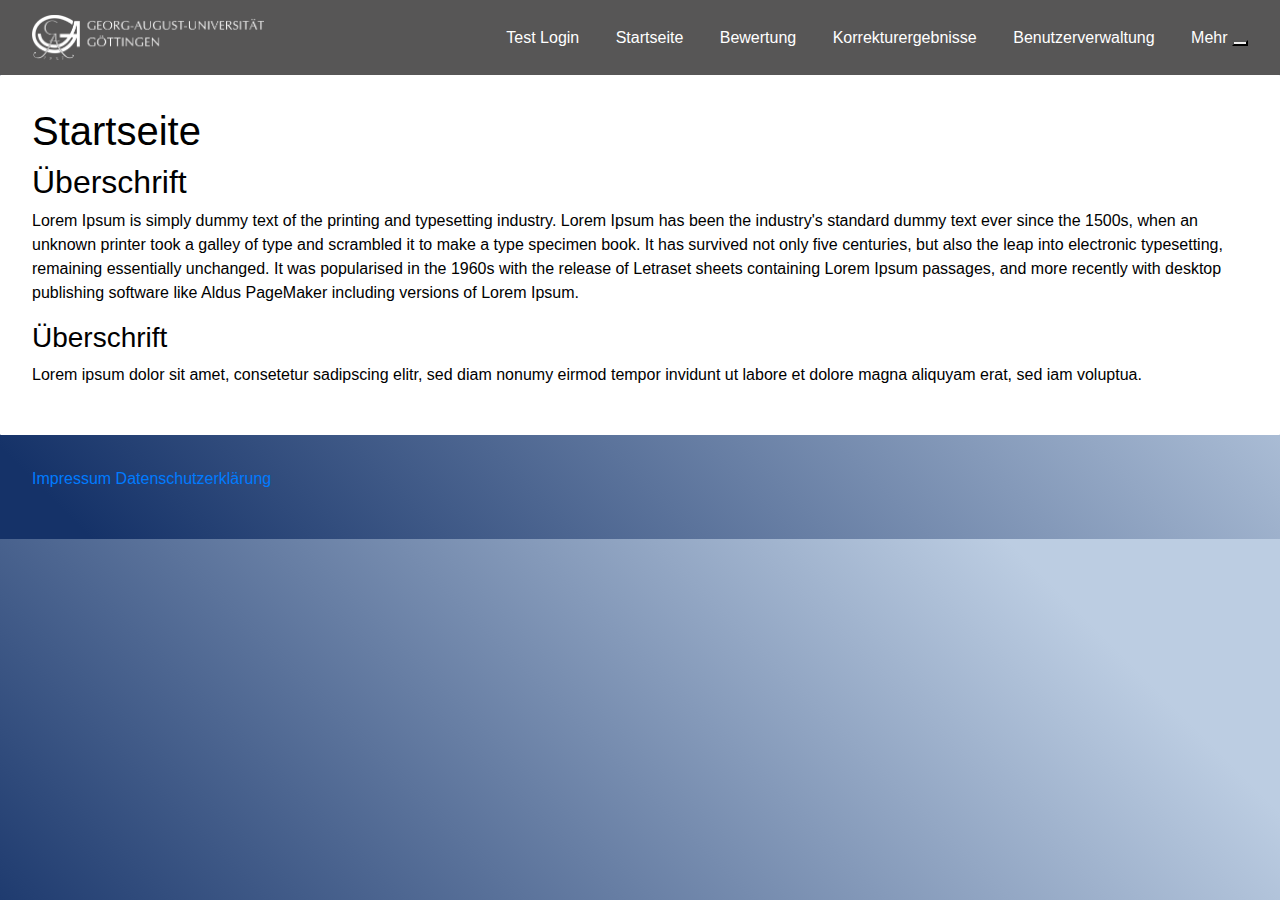
<file: index.html>
<!DOCTYPE html>
<html lang="de">
	<head>
		<!-- bootstrap -->
		<link rel="stylesheet" href="https://stackpath.bootstrapcdn.com/bootstrap/4.3.1/css/bootstrap.min.css" integrity="sha384-ggOyR0iXCbMQv3Xipma34MD+dH/1fQ784/j6cY/iJTQUOhcWr7x9JvoRxT2MZw1T" crossorigin="anonymous">

		<!-- meta tags -->
		<meta charset="utf-8">
		<meta name="viewport" content="width=device-width, initial-scale=1, shrink-to-fit=no">

		<!-- css -->
		<link href="/fontawesome/css/all.css" rel="stylesheet">
		<link href="/CSS/main.css" rel="stylesheet">
		<link href="/CSS/navbar.css" rel="stylesheet">
		<link href="/CSS/accordion.css" rel="stylesheet">

		<!-- Header??? scripts-->
		<script src="https://ajax.googleapis.com/ajax/libs/jquery/3.5.1/jquery.min.js"></script>
		
		<title>Excel Tool</title>
	</head>
	
	<body>
		<!-- Navbar -->
		<div id="nav-placeholder"></div>
		<script>
			$.get("navbar.html", function(data){
				$("#nav-placeholder").replaceWith(data);
			});
		</script>
		
		<!-- Inhalt -->
		<div id="wrapper">
			<h1>Startseite</h1>
			<h2>Überschrift</h2>
			<p>Lorem Ipsum is simply dummy text of the printing and typesetting industry. Lorem Ipsum has been the industry's standard dummy text ever since the 1500s, 
				when an unknown printer took a galley of type and scrambled it to make a type specimen book. It has survived not only five centuries, but also the leap 
				into electronic typesetting, remaining essentially unchanged. It was popularised in the 1960s with the release of Letraset sheets containing Lorem Ipsum 
				passages, and more recently with desktop publishing software like Aldus PageMaker including versions of Lorem Ipsum.</p>
			<h3>Überschrift</h3>
			<p>Lorem ipsum dolor sit amet, consetetur sadipscing elitr, sed diam nonumy eirmod tempor invidunt ut labore et dolore magna aliquyam erat, sed iam voluptua.</p>
		</div>
	
		<!-- Footer -->
		<div id="foot-placeholder"></div>
		<script>
			$.get("footer.html", function(data){
				$("#foot-placeholder").replaceWith(data);
			});
		</script>

		<!-- Skripts -->
		<script src="/JavaScript/navbar.js"></script>
		<script src="/JavaScript/accordion.js"></script>

		<!-- Bootstrap Skripts -->
		<script src="https://code.jquery.com/jquery-3.3.1.slim.min.js" integrity="sha384-q8i/X+965DzO0rT7abK41JStQIAqVgRVzpbzo5smXKp4YfRvH+8abtTE1Pi6jizo" crossorigin="anonymous"></script>
		<script src="https://cdnjs.cloudflare.com/ajax/libs/popper.js/1.14.7/umd/popper.min.js" integrity="sha384-UO2eT0CpHqdSJQ6hJty5KVphtPhzWj9WO1clHTMGa3JDZwrnQq4sF86dIHNDz0W1" crossorigin="anonymous"></script>
		<script src="https://stackpath.bootstrapcdn.com/bootstrap/4.3.1/js/bootstrap.min.js" integrity="sha384-JjSmVgyd0p3pXB1rRibZUAYoIIy6OrQ6VrjIEaFf/nJGzIxFDsf4x0xIM+B07jRM" crossorigin="anonymous"></script>
	</body>
</html>
</file>
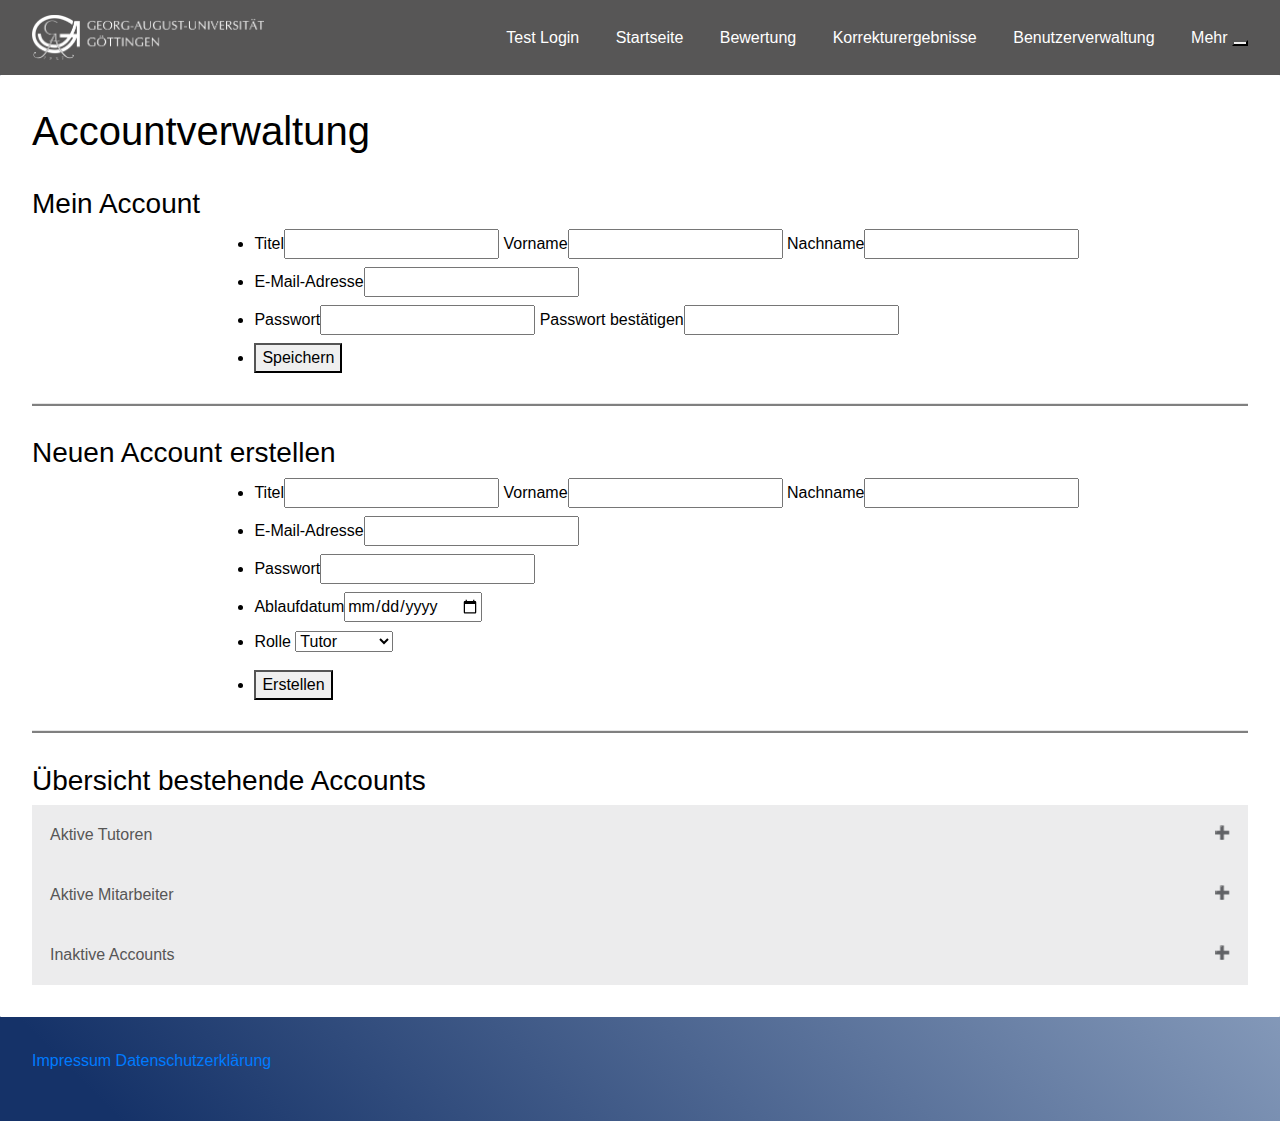
<file: benutzerverwaltung.html>
<!DOCTYPE html>
<html lang="de">
	<head>
		<!-- bootstrap -->
		<link rel="stylesheet" href="https://stackpath.bootstrapcdn.com/bootstrap/4.3.1/css/bootstrap.min.css" integrity="sha384-ggOyR0iXCbMQv3Xipma34MD+dH/1fQ784/j6cY/iJTQUOhcWr7x9JvoRxT2MZw1T" crossorigin="anonymous">

		<!-- meta tags -->
		<meta charset="utf-8">
		<meta name="viewport" content="width=device-width, initial-scale=1, shrink-to-fit=no">

		<!-- css -->
		<link href="/fontawesome/css/all.css" rel="stylesheet">
		<link href="/CSS/main.css" rel="stylesheet">
		<link href="/CSS/navbar.css" rel="stylesheet">
		<link href="/CSS/accordion.css" rel="stylesheet">

		<!-- Header??? scripts-->
		<script src="https://ajax.googleapis.com/ajax/libs/jquery/3.5.1/jquery.min.js"></script> 
		
		<title>Excel Tool</title>
	</head>
	
	<body>
		<!-- Navbar -->
		<div id="nav-placeholder"></div>
		<script>
			$.get("navbar.html", function(data){
				$("#nav-placeholder").replaceWith(data);
			});
		</script>
		
		<!-- Inhalt -->
		<div id="wrapper">
			<h1>Accountverwaltung</h1>
			<br>
			<h3>Mein Account</h3>
			<form action="send.html" method="post">
				<ul>
					<li>
						<label for="titel">Titel<input id="mein-titel" type="text"/></label>
						<label for="vorname">Vorname<input id="mein-vorname" type="text"/></label>
						<label for="nachname">Nachname<input id="mein-nachname" type="text"/></label>
					</li>
					<li>
						<label for="mail-adresse">E-Mail-Adresse<input id="meine-mail-adresse" type="text"/></label>
					</li>
					<li>
						<label for="passwort1">Passwort<input id="mein-passwort1" type="text"/></label>
						<label for="passwort2">Passwort bestätigen<input id="mein-passwort2" type="text"/></label>
					</li>
					<li>
						<button name="speichern" value="gespeichert" type="submit">Speichern</button>
					</li>
				</ul>
			</form>
			<p></p>
			<hr>
			<h3>Neuen Account erstellen</h3>
			<form action="send.html" method="post">
				<ul>
					<li>
						<label for="titel">Titel<input id="neu-titel" type="text"/></label>
						<label for="vorname">Vorname<input id="neu-vorname" type="text"/></label>
						<label for="nachname">Nachname<input id="neu-nachname" type="text" /></label>
					</li>
					<li>
						<label for="mail-adresse">E-Mail-Adresse<input id="neue-mail-adresse" type="text"/></label>
					</li>
					<li>
						<label for="passwort1">Passwort<input id="neues-passwort1" type="text"/></label>
					</li>
					<li>
						<label for="ablaufdatum">Ablaufdatum<input id="ablaufdatum" type="date"/></label>
					</li>
					<li>
						<p>Rolle
							<select>
								<option>Tutor</option>
								<option>Mitarbeiter</option>
							</select>
						</p>
					</li>
					<li>
						<button name="speichern" value="gespeichert" type="submit">Erstellen</button>
					</li>
				</ul>
			</form>
			<hr>
			<h3>Übersicht bestehende Accounts</h3>
			<button class="accordion">Aktive Tutoren</button>
			<div class="panel">
				<p>
					Lorem ipsum dolor sit amet, consetetur sadipscing elitr, sed diam nonumy eirmod tempor invidunt ut labore et dolore magna aliquyam erat, sed iam voluptua.
				</p>
			</div>
			<button class="accordion">Aktive Mitarbeiter</button>
			<div class="panel">
				<p>
					Lorem ipsum...
				</p>
			</div>
			<button class="accordion">Inaktive Accounts</button>
			<div class="panel">
				<p>
					Lorem ipsum...
				</p>
			</div>
		</div>
	
		<!-- Footer -->
		<div id="foot-placeholder"></div>
		<script>
			$.get("footer.html", function(data){
				$("#foot-placeholder").replaceWith(data);
			});
		</script>
		
		<!-- Skripts -->
		<script src="/JavaScript/navbar.js"></script>
		<script src="/JavaScript/accordion.js"></script>
		
		<!-- Bootstrap Skripts -->
		<script src="https://code.jquery.com/jquery-3.3.1.slim.min.js" integrity="sha384-q8i/X+965DzO0rT7abK41JStQIAqVgRVzpbzo5smXKp4YfRvH+8abtTE1Pi6jizo" crossorigin="anonymous"></script>
		<script src="https://cdnjs.cloudflare.com/ajax/libs/popper.js/1.14.7/umd/popper.min.js" integrity="sha384-UO2eT0CpHqdSJQ6hJty5KVphtPhzWj9WO1clHTMGa3JDZwrnQq4sF86dIHNDz0W1" crossorigin="anonymous"></script>
		<script src="https://stackpath.bootstrapcdn.com/bootstrap/4.3.1/js/bootstrap.min.js" integrity="sha384-JjSmVgyd0p3pXB1rRibZUAYoIIy6OrQ6VrjIEaFf/nJGzIxFDsf4x0xIM+B07jRM" crossorigin="anonymous"></script>
	</body>
</html>
</file>
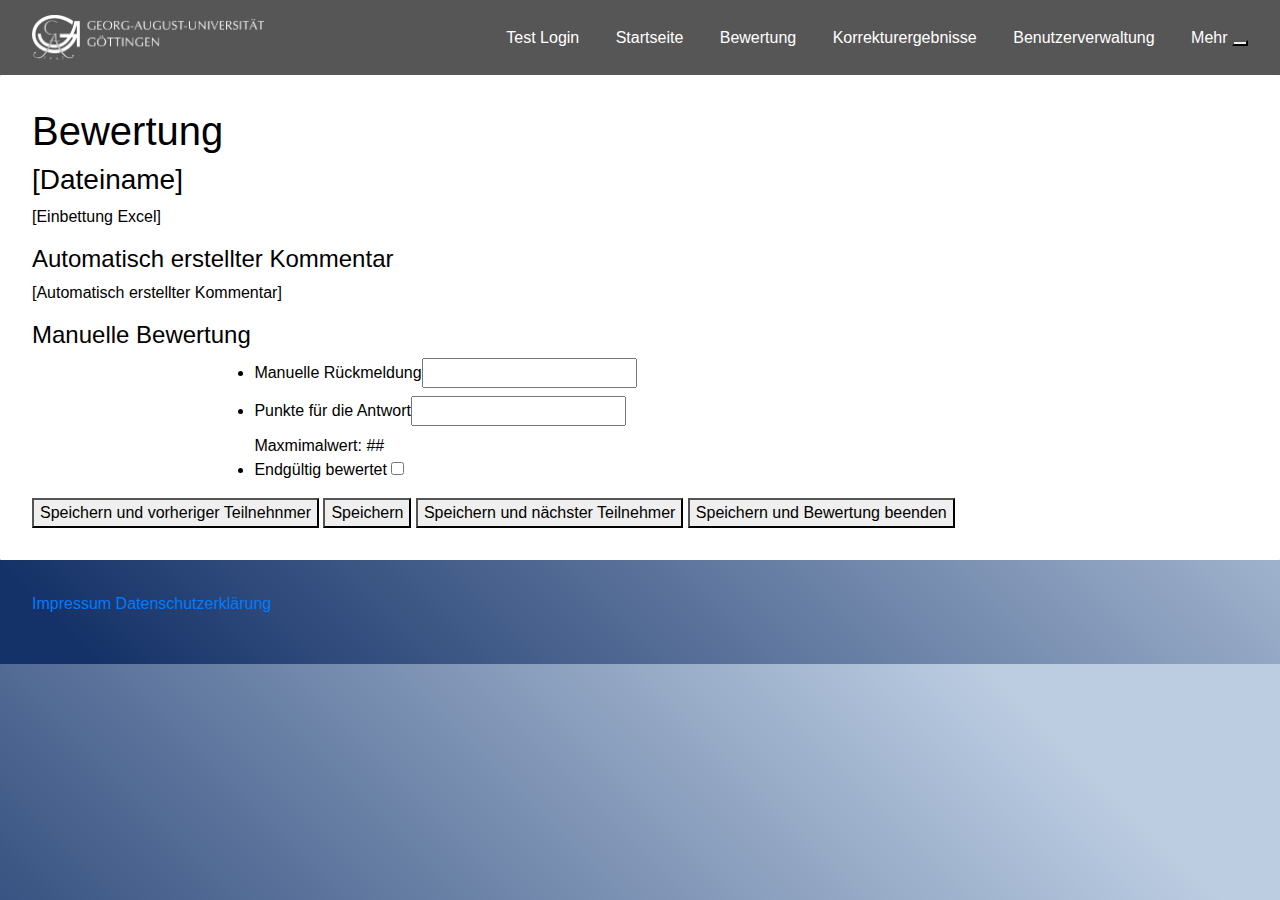
<file: bewertung.html>
<!DOCTYPE html>
<html lang="de">
	<head>
		<!-- bootstrap -->
		<link rel="stylesheet" href="https://stackpath.bootstrapcdn.com/bootstrap/4.3.1/css/bootstrap.min.css" integrity="sha384-ggOyR0iXCbMQv3Xipma34MD+dH/1fQ784/j6cY/iJTQUOhcWr7x9JvoRxT2MZw1T" crossorigin="anonymous">

		<!-- meta tags -->
		<meta charset="utf-8">
		<meta name="viewport" content="width=device-width, initial-scale=1, shrink-to-fit=no">

		<!-- css -->
		<link href="/fontawesome/css/all.css" rel="stylesheet">
		<link href="/CSS/main.css" rel="stylesheet">
		<link href="/CSS/navbar.css" rel="stylesheet">
		<link href="/CSS/accordion.css" rel="stylesheet">

		<!-- Header??? scripts-->
		<script src="https://ajax.googleapis.com/ajax/libs/jquery/3.5.1/jquery.min.js"></script>
		
		<title>Excel Tool</title>
	</head>
	
	<body>
		<!-- Navbar -->
		<div id="nav-placeholder"></div>
		<script>
			$.get("navbar.html", function(data){
				$("#nav-placeholder").replaceWith(data);
			});
		</script>
		
		<!-- Inhalt -->
		<div id="wrapper">
			<h1>Bewertung</h1>
			<h3>[Dateiname]</h3>
			<p>[Einbettung Excel]</p>
			<h4>Automatisch erstellter Kommentar</h4>
			<p>[Automatisch erstellter Kommentar]</p>
			<h4>Manuelle Bewertung</h4>
			<form action="send.html" method="post">
				<ul>
					<li>
						<label for="manuellerückmeldung">Manuelle Rückmeldung<input id="manuellerückmeldung" type="text"/></label>
					</li>
					<li>
						<label for="punkte">Punkte für die Antwort<input id="punkte" type="text"/></label>
						<br>Maxmimalwert: ##
					</li>
					<li>
						Endgültig bewertet <input type="checkbox">
					</li>
				</ul>
			</form>
			<button name="speichern" value="gespeichert" type="submit">Speichern und vorheriger Teilnehnmer</button>
			<button name="speichern" value="gespeichert" type="submit">Speichern</button>
			<button name="speichern" value="gespeichert" type="submit">Speichern und nächster Teilnehmer</button>
			<button name="speichern" value="gespeichert" type="submit">Speichern und Bewertung beenden</button>
		</div>
	
		<!-- Footer -->
		<div id="foot-placeholder"></div>
		<script>
			$.get("footer.html", function(data){
				$("#foot-placeholder").replaceWith(data);
			});
		</script>

		<!-- Skripts -->
		<script src="/JavaScript/navbar.js"></script>
		<script src="/JavaScript/accordion.js"></script>

		<!-- Bootstrap Skripts -->
		<script src="https://code.jquery.com/jquery-3.3.1.slim.min.js" integrity="sha384-q8i/X+965DzO0rT7abK41JStQIAqVgRVzpbzo5smXKp4YfRvH+8abtTE1Pi6jizo" crossorigin="anonymous"></script>
		<script src="https://cdnjs.cloudflare.com/ajax/libs/popper.js/1.14.7/umd/popper.min.js" integrity="sha384-UO2eT0CpHqdSJQ6hJty5KVphtPhzWj9WO1clHTMGa3JDZwrnQq4sF86dIHNDz0W1" crossorigin="anonymous"></script>
		<script src="https://stackpath.bootstrapcdn.com/bootstrap/4.3.1/js/bootstrap.min.js" integrity="sha384-JjSmVgyd0p3pXB1rRibZUAYoIIy6OrQ6VrjIEaFf/nJGzIxFDsf4x0xIM+B07jRM" crossorigin="anonymous"></script>
	</body>
</html>
</file>
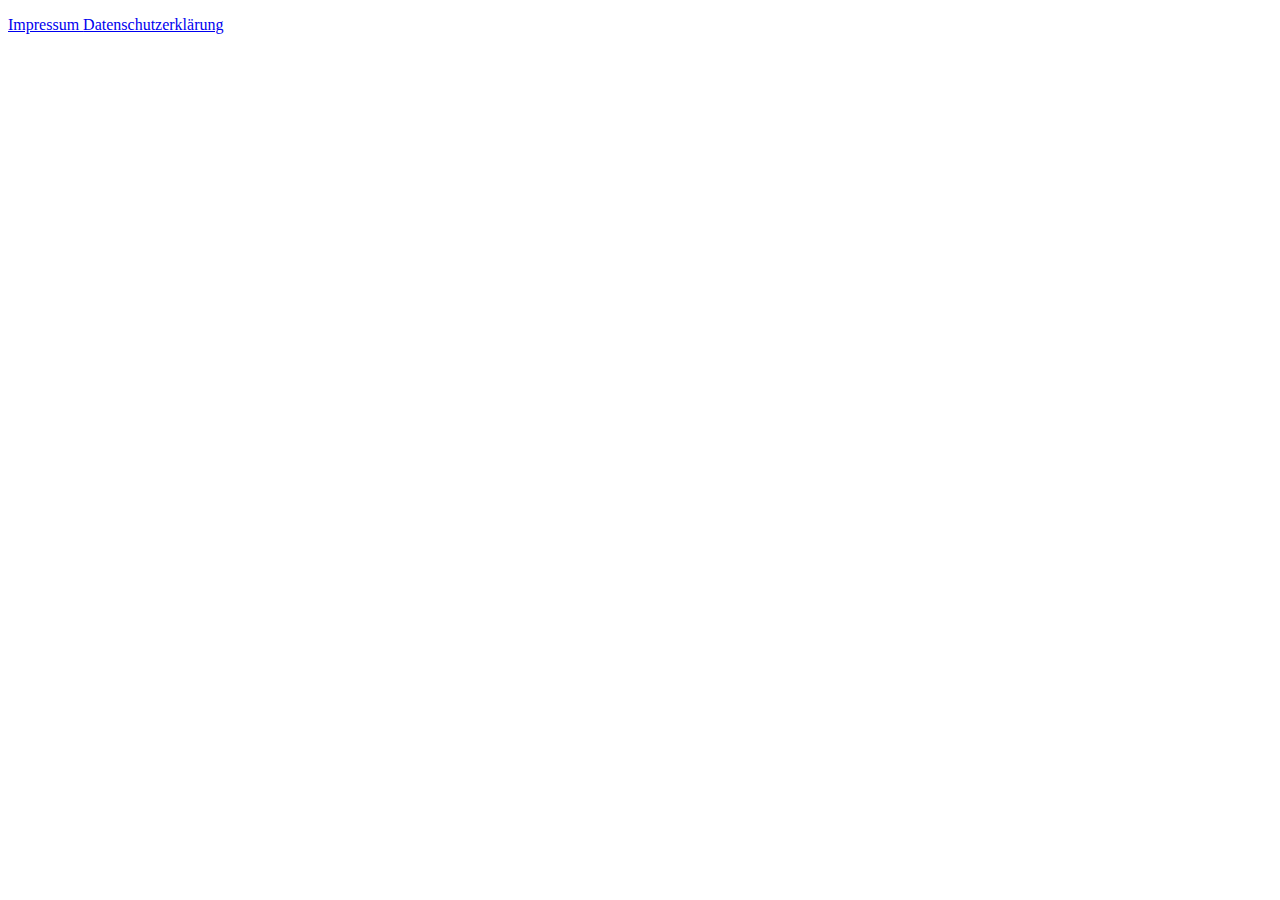
<file: footer.html>
<!doctype html>
<html lang="de">
    <head>
        <title>Footer</title>
    </head>
    <body>
        <footer id="footer">
            <p>
                <a href="/impressum.html" class="align-center">
                    Impressum
                </a>
                <a href="/datenschutzerklärung.html" class="align-center">
                    Datenschutzerklärung
                </a>
            </p>
        </footer>
    </body>
</html>
</file>
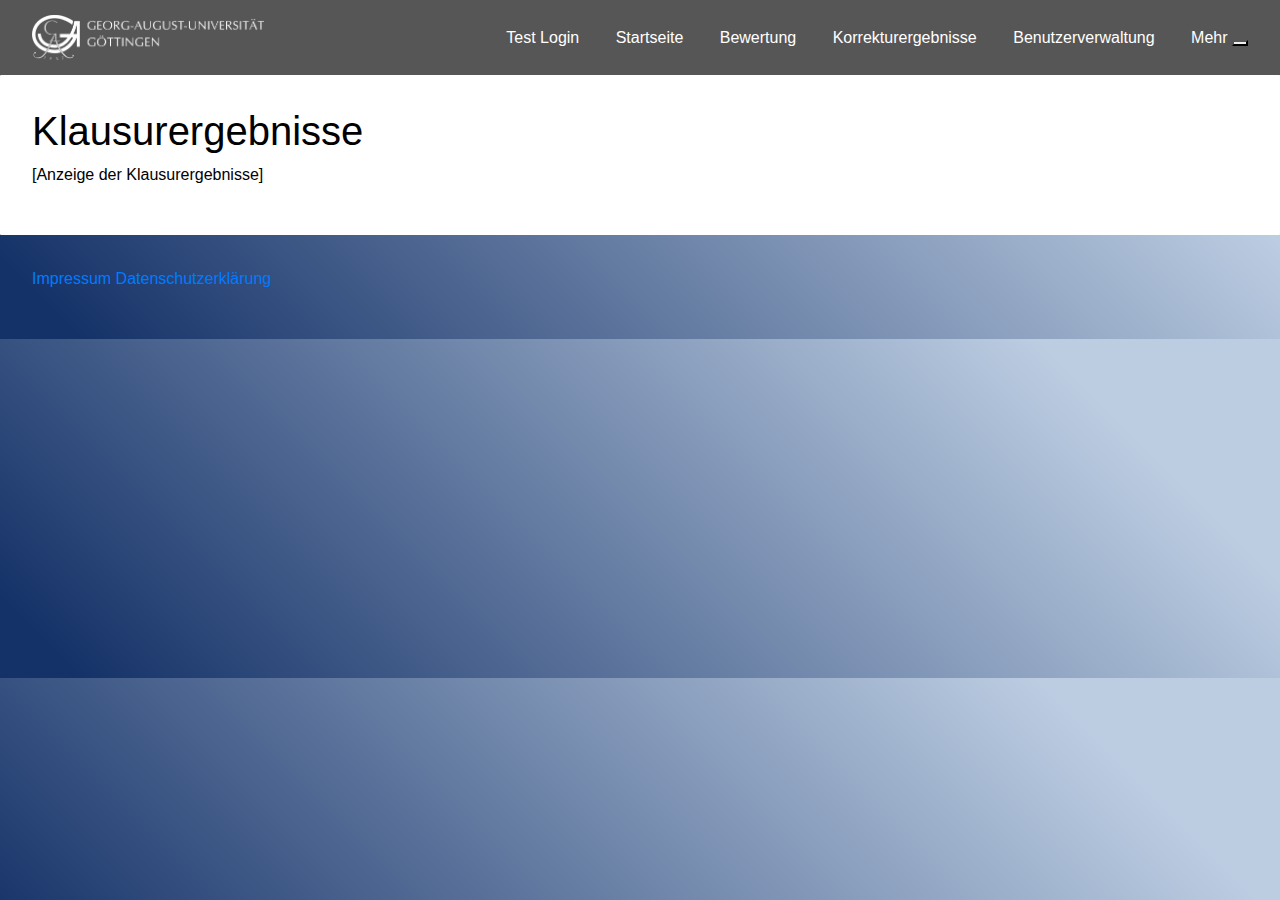
<file: korrekturergebnisse.html>
<!DOCTYPE html>
<html lang="de">
	<head>
		<!-- bootstrap -->
		<link rel="stylesheet" href="https://stackpath.bootstrapcdn.com/bootstrap/4.3.1/css/bootstrap.min.css" integrity="sha384-ggOyR0iXCbMQv3Xipma34MD+dH/1fQ784/j6cY/iJTQUOhcWr7x9JvoRxT2MZw1T" crossorigin="anonymous">

		<!-- meta tags -->
		<meta charset="utf-8">
		<meta name="viewport" content="width=device-width, initial-scale=1, shrink-to-fit=no">

		<!-- css -->
		<link href="/fontawesome/css/all.css" rel="stylesheet">
		<link href="/CSS/main.css" rel="stylesheet">
		<link href="/CSS/navbar.css" rel="stylesheet">
		<link href="/CSS/accordion.css" rel="stylesheet">

		<!-- Header??? scripts-->
		<script src="https://ajax.googleapis.com/ajax/libs/jquery/3.5.1/jquery.min.js"></script>
		
		<title>Excel Tool</title>
	</head>
	
	<body>
		<!-- Navbar -->
		<div id="nav-placeholder"></div>
		<script>
			$.get("navbar.html", function(data){
				$("#nav-placeholder").replaceWith(data);
			});
		</script>
		
		<!-- Inhalt -->
		<div id="wrapper">
			<h1>Klausurergebnisse</h1>
			<p>[Anzeige der Klausurergebnisse]</p>
		</div>
	
		<!-- Footer -->
		<div id="foot-placeholder"></div>
		<script>
			$.get("footer.html", function(data){
				$("#foot-placeholder").replaceWith(data);
			});
		</script>

		<!-- Skripts -->
		<script src="/JavaScript/navbar.js"></script>
		<script src="/JavaScript/accordion.js"></script>

		<!-- Bootstrap Skripts -->
		<script src="https://code.jquery.com/jquery-3.3.1.slim.min.js" integrity="sha384-q8i/X+965DzO0rT7abK41JStQIAqVgRVzpbzo5smXKp4YfRvH+8abtTE1Pi6jizo" crossorigin="anonymous"></script>
		<script src="https://cdnjs.cloudflare.com/ajax/libs/popper.js/1.14.7/umd/popper.min.js" integrity="sha384-UO2eT0CpHqdSJQ6hJty5KVphtPhzWj9WO1clHTMGa3JDZwrnQq4sF86dIHNDz0W1" crossorigin="anonymous"></script>
		<script src="https://stackpath.bootstrapcdn.com/bootstrap/4.3.1/js/bootstrap.min.js" integrity="sha384-JjSmVgyd0p3pXB1rRibZUAYoIIy6OrQ6VrjIEaFf/nJGzIxFDsf4x0xIM+B07jRM" crossorigin="anonymous"></script>
	</body>
</html>
</file>
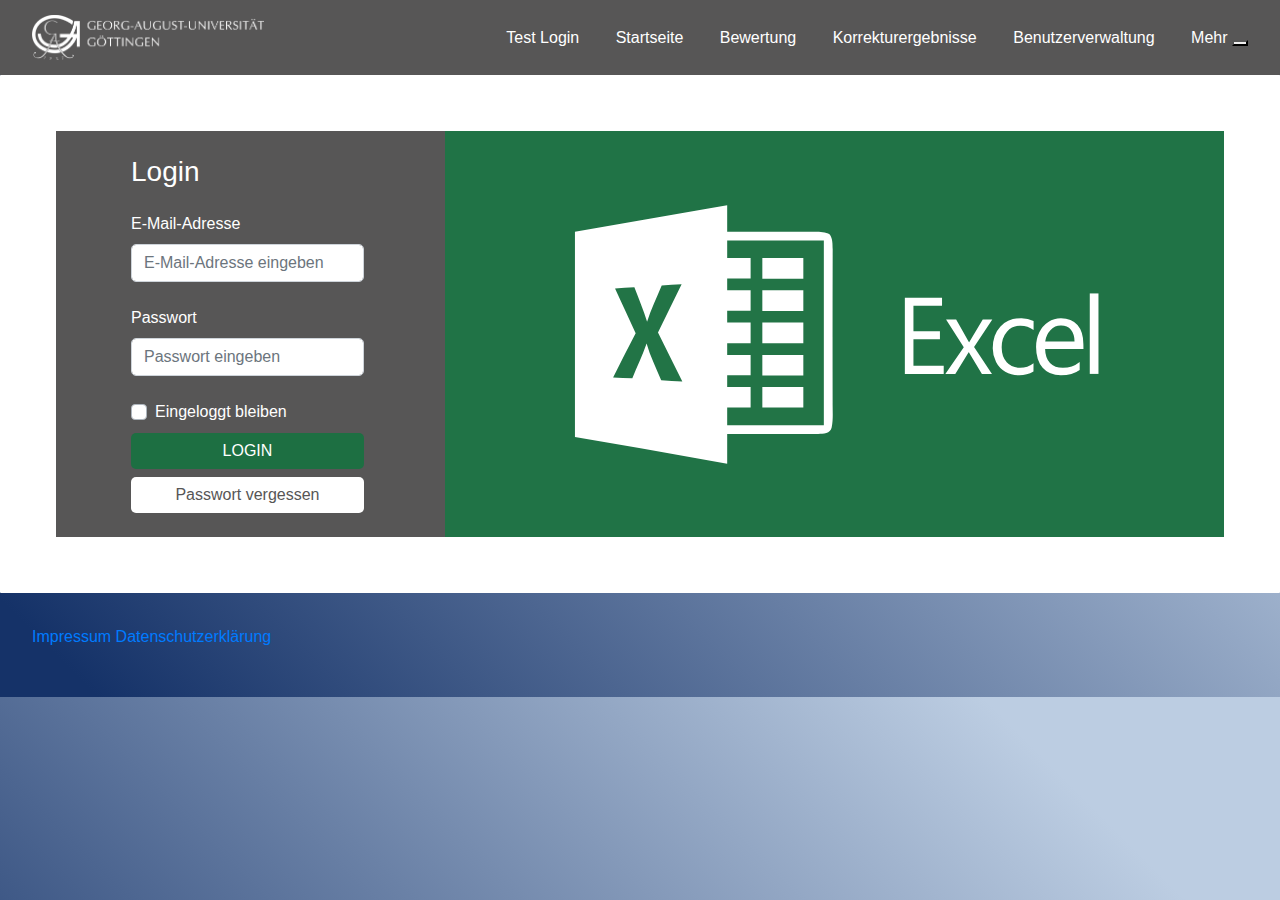
<file: login.html>
<!DOCTYPE html>
<html lang="de">
	<head>
		<!-- bootstrap -->
		<link rel="stylesheet" href="https://stackpath.bootstrapcdn.com/bootstrap/4.3.1/css/bootstrap.min.css" integrity="sha384-ggOyR0iXCbMQv3Xipma34MD+dH/1fQ784/j6cY/iJTQUOhcWr7x9JvoRxT2MZw1T" crossorigin="anonymous">

		<!-- meta tags -->
		<meta charset="utf-8">
		<meta name="viewport" content="width=device-width, initial-scale=1, shrink-to-fit=no">

		<!-- css -->
		<link href="/fontawesome/css/all.css" rel="stylesheet">
		<link href="/CSS/main.css" rel="stylesheet">
		<link href="/CSS/navbar.css" rel="stylesheet">
		<link href="/CSS/accordion.css" rel="stylesheet">

		<!-- Header??? scripts-->
		<script src="https://ajax.googleapis.com/ajax/libs/jquery/3.5.1/jquery.min.js"></script>
		
		<title>Excel Tool</title>
	</head>
	
	<body>
		<!-- Navbar -->
		<div id="nav-placeholder"></div>
		<script>
			$.get("navbar.html", function(data){
				$("#nav-placeholder").replaceWith(data);
			});
		</script>

		<!-- Inhalt -->
		<div id="wrapper">
			<!-- <div class="container">
				<div class="row">
					<div class="col">
						<form action="send.html" method="post">
							<ul>
								<br><br><br>
								<label for="mail-adresse">E-Mail-Adresse<input id="meine-mail-adresse" type="text"/></label>
								<br><br>
								<label for="passwort1">Passwort<input id="mein-passwort1" type="text"/></label>
								<br><br>
								<input type="checkbox">Angemeldet bleiben	
								<br><br>
								<button name="login" value="gespeichert" type="submit">Login</button>
								<br><br><br>
							</ul>
						</form>
					</div>
					<div class="col">
						<div class="loginbild" style="height:100%">
							<img src="/images/excel.png" alt="Logo Microsoft Excel">
						</div>
					</div>
				</div>
			</div> -->
			<div class="row">
				<div class="col-sm-4 text-center abc">
					<form action="#!">
						<p class="h3 mb-4 text-left" style="color:#ffffff">Login</p>
						<!-- <p class="text-left"></p> -->
						<!-- E-Mail-Adresse -->
						<label for="mail" class="in">E&#8209;Mail&#8209;Adresse</label>
						<input type="email" id="defaultLoginFormEmail" class="form-control mb-4" placeholder="E-Mail-Adresse eingeben">
						<!-- Passwort -->
						<label for="pass" class="in">Passwort</label>
						<input type="password" id="defaultLoginFormPassword" class="form-control mb-4" placeholder="Passwort eingeben">
						<div class="d-flex justify-content-left">
							<div>
								<!-- Eingeloggt bleiben -->
								<div class="custom-control custom-checkbox text-left">
									<input type="checkbox" class="custom-control-input">
									<label class="custom-control-label" for="defaultLoginFormRemember">Eingeloggt bleiben</label>
								</div>
							</div>
						</div>
						<!-- Sign in button -->
						<button class="btn btn-info btn-block bla" type="submit">LOGIN</button>
						<button class="btn btn-info btn-block my" type="submit">Passwort vergessen</button>
					</form>
				</div>
				<div class="col-sm-8 xyz text-center" style="background-image: url(/images/excellong.svg); background-size: cover; background-repeat: no-repeat; background-position: center center;">
				</div>
			</div>
		</div>
	
		<!-- Footer -->
		<div id="foot-placeholder"></div>
		<script>
			$.get("footer.html", function(data){
				$("#foot-placeholder").replaceWith(data);
			});
		</script>

		<!-- Skripts -->
		<script src="/JavaScript/navbar.js"></script>
		<script src="/JavaScript/accordion.js"></script>

		<!-- Bootstrap Skripts -->
		<script src="https://code.jquery.com/jquery-3.3.1.slim.min.js" integrity="sha384-q8i/X+965DzO0rT7abK41JStQIAqVgRVzpbzo5smXKp4YfRvH+8abtTE1Pi6jizo" crossorigin="anonymous"></script>
		<script src="https://cdnjs.cloudflare.com/ajax/libs/popper.js/1.14.7/umd/popper.min.js" integrity="sha384-UO2eT0CpHqdSJQ6hJty5KVphtPhzWj9WO1clHTMGa3JDZwrnQq4sF86dIHNDz0W1" crossorigin="anonymous"></script>
		<script src="https://stackpath.bootstrapcdn.com/bootstrap/4.3.1/js/bootstrap.min.js" integrity="sha384-JjSmVgyd0p3pXB1rRibZUAYoIIy6OrQ6VrjIEaFf/nJGzIxFDsf4x0xIM+B07jRM" crossorigin="anonymous"></script>
	</body>
</html>
</file>
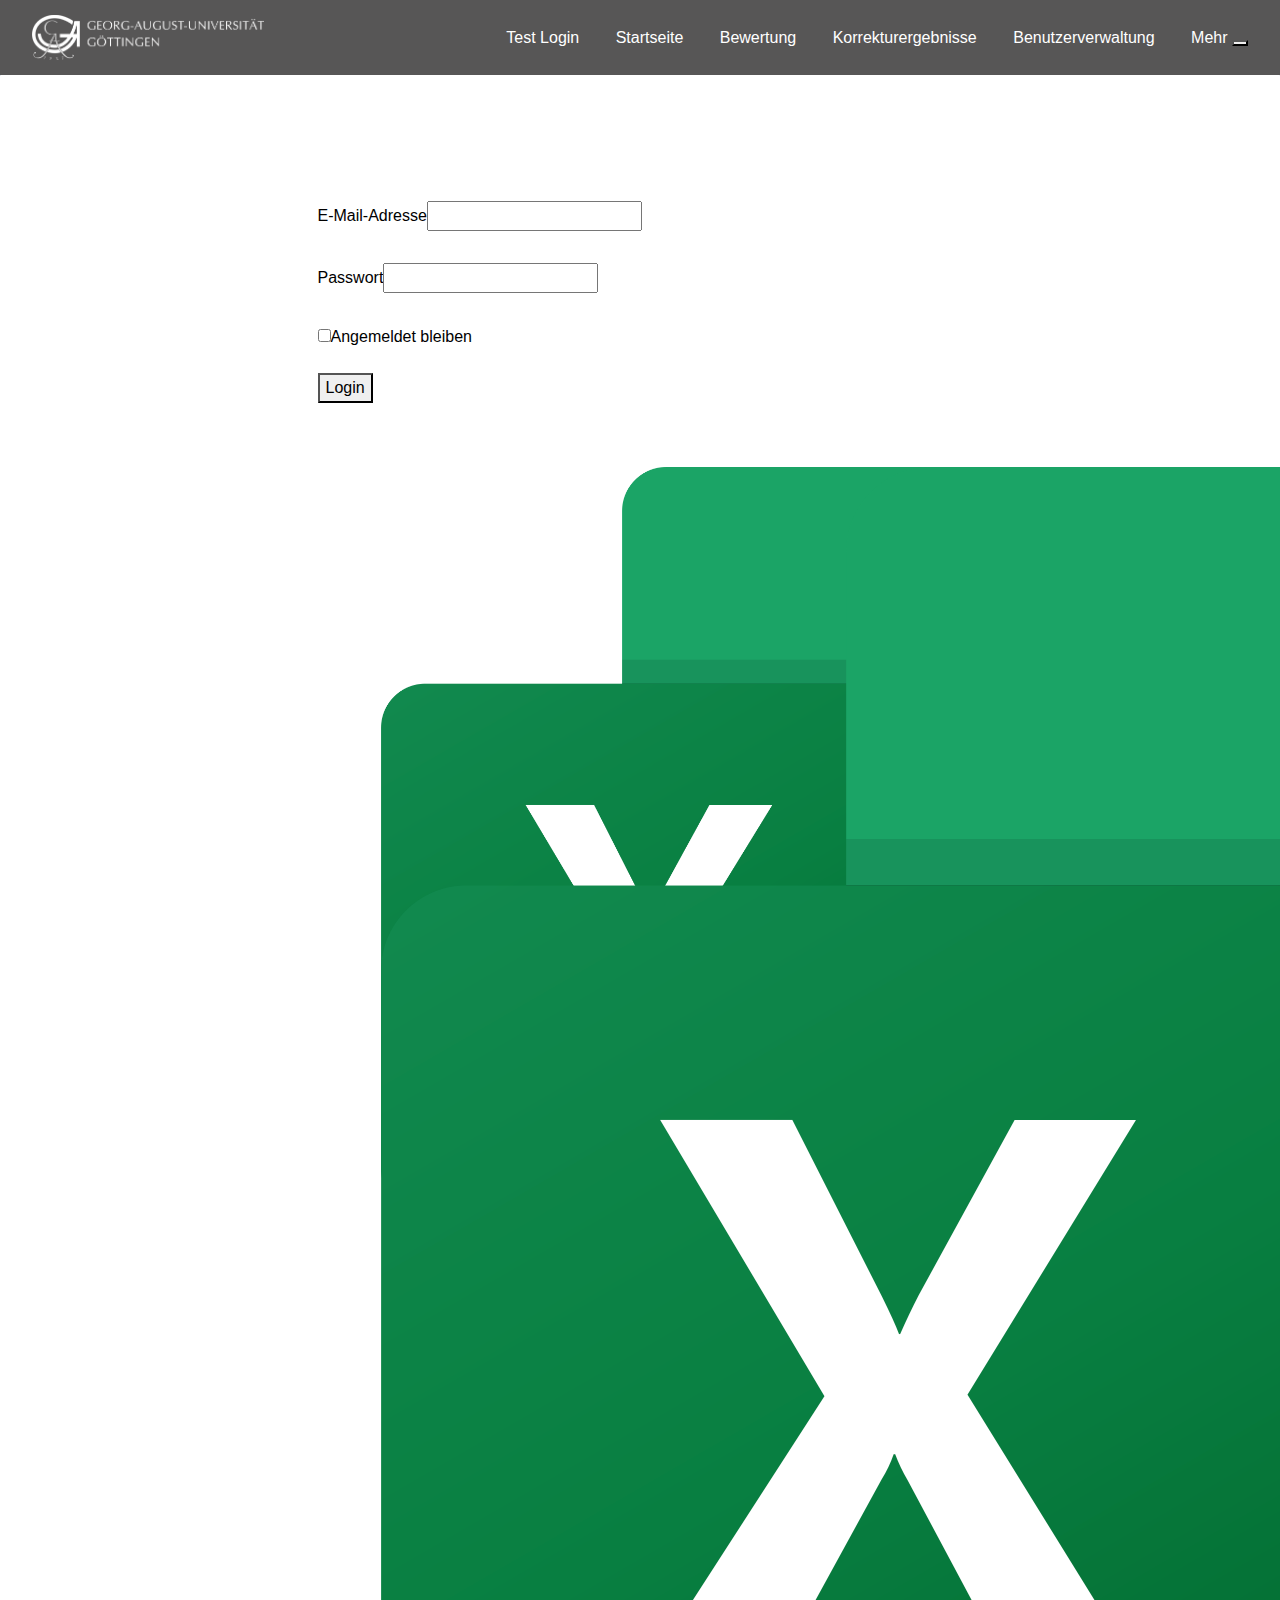
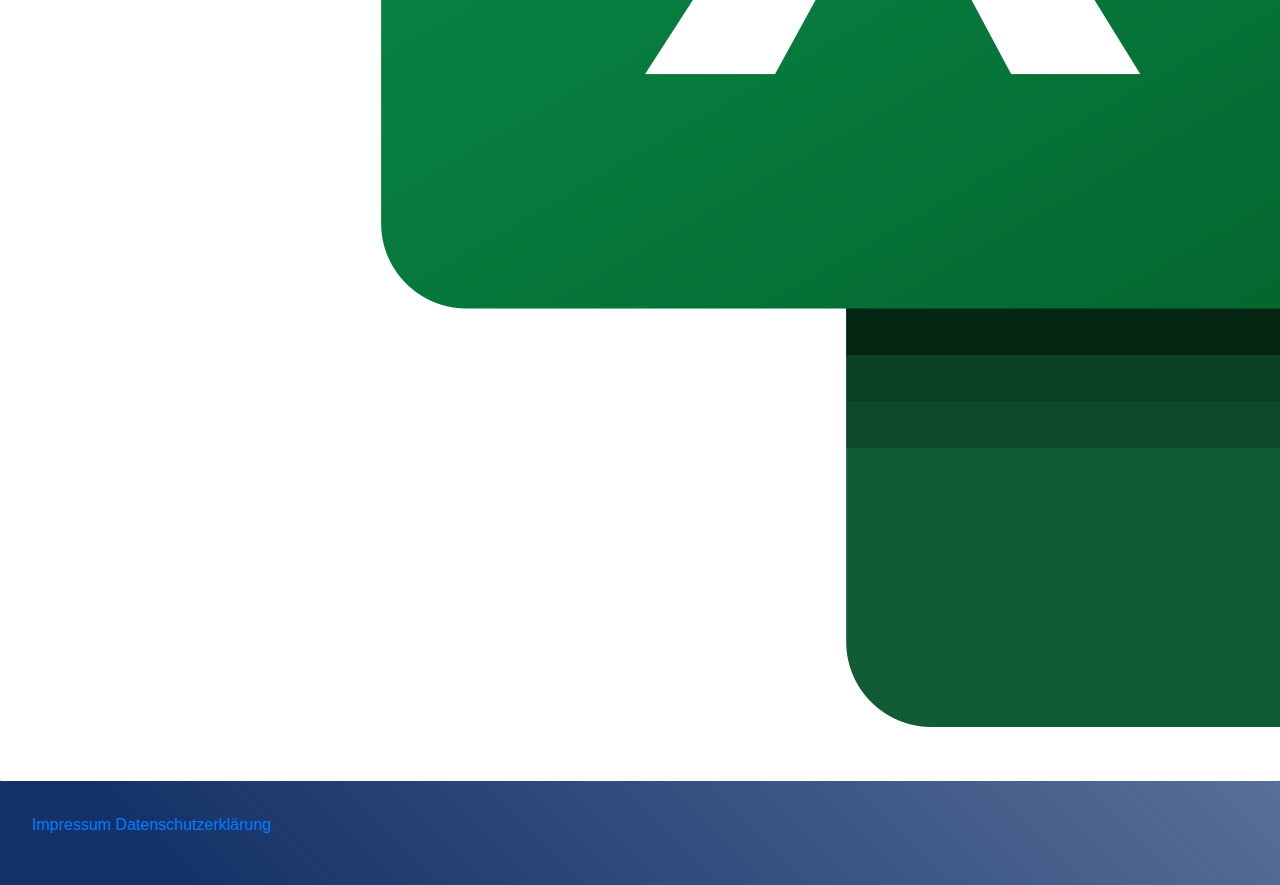
<file: login_alt2.html>
<!DOCTYPE html>
<html lang="de">
	<head>
		<!-- bootstrap -->
		<link rel="stylesheet" href="https://stackpath.bootstrapcdn.com/bootstrap/4.3.1/css/bootstrap.min.css" integrity="sha384-ggOyR0iXCbMQv3Xipma34MD+dH/1fQ784/j6cY/iJTQUOhcWr7x9JvoRxT2MZw1T" crossorigin="anonymous">

		<!-- meta tags -->
		<meta charset="utf-8">
		<meta name="viewport" content="width=device-width, initial-scale=1, shrink-to-fit=no">

		<!-- css -->
		<link href="/fontawesome/css/all.css" rel="stylesheet">
		<link href="/CSS/main.css" rel="stylesheet">
		<link href="/CSS/navbar.css" rel="stylesheet">
		<link href="/CSS/accordion.css" rel="stylesheet">

		<!-- Header??? scripts-->
		<script src="https://ajax.googleapis.com/ajax/libs/jquery/3.5.1/jquery.min.js"></script>
		
		<title>Excel Tool</title>
	</head>
	
	<body>
		<!-- Navbar -->
		<div id="nav-placeholder"></div>
		<script>
			$.get("navbar.html", function(data){
				$("#nav-placeholder").replaceWith(data);
			});
		</script>

		<!-- Inhalt -->
		<div id="wrapper">
			<div class="container">
				<div class="row">
					<div class="col">
						<form action="send.html" method="post">
							<ul>
								<br><br><br>
								<label for="mail-adresse">E-Mail-Adresse<input id="meine-mail-adresse" type="text"/></label>
								<br><br>
								<label for="passwort1">Passwort<input id="mein-passwort1" type="text"/></label>
								<br><br>
								<input type="checkbox">Angemeldet bleiben	
								<br><br>
								<button name="login" value="gespeichert" type="submit">Login</button>
								<br><br><br>
							</ul>
						</form>
					</div>
					<div class="col">
						<div class="loginbild" style="height:100%">
							<img src="/images/excel.png" alt="Logo Microsoft Excel">
						</div>
					</div>
				</div>
			</div>
		</div>
	
		<!-- Footer -->
		<div id="foot-placeholder"></div>
		<script>
			$.get("footer.html", function(data){
				$("#foot-placeholder").replaceWith(data);
			});
		</script>

		<!-- Skripts -->
		<script src="/JavaScript/navbar.js"></script>
		<script src="/JavaScript/accordion.js"></script>

		<!-- Bootstrap Skripts -->
		<script src="https://code.jquery.com/jquery-3.3.1.slim.min.js" integrity="sha384-q8i/X+965DzO0rT7abK41JStQIAqVgRVzpbzo5smXKp4YfRvH+8abtTE1Pi6jizo" crossorigin="anonymous"></script>
		<script src="https://cdnjs.cloudflare.com/ajax/libs/popper.js/1.14.7/umd/popper.min.js" integrity="sha384-UO2eT0CpHqdSJQ6hJty5KVphtPhzWj9WO1clHTMGa3JDZwrnQq4sF86dIHNDz0W1" crossorigin="anonymous"></script>
		<script src="https://stackpath.bootstrapcdn.com/bootstrap/4.3.1/js/bootstrap.min.js" integrity="sha384-JjSmVgyd0p3pXB1rRibZUAYoIIy6OrQ6VrjIEaFf/nJGzIxFDsf4x0xIM+B07jRM" crossorigin="anonymous"></script>
	</body>
</html>
</file>
<file: CSS/main.css>
/* Hintergrund */
body {
	background-image: linear-gradient(45deg, #153268 5%, #bccde2 85%);
	/* background-image: linear-gradient(45deg, #006597 5%, rgb(132, 191, 234) 85%); */
	background-color: #c5cde0;   /* macht nichts solange background-image existiert */
	color: black;
}

#wrapper {
	width: 100%;
	/* max-width: calc(100% - 4em); */
	padding: 2.5%;
	margin: 0 auto;
	background-color: #ffffff;
	border-radius: 1px;
}

#footer {
	padding: 2.5%;
}

hr {
	border-bottom: solid 2.5px;
	margin-top: 2.5%;
	margin-bottom: 2.5%;
	/* border-color: linear-gradient(45deg, #153268 5%, #bccde2 85%); geht nicht */
}

div.loginbild {
	opacity: 0.5;
	position: relative;
	left: 50%;
}

div.loginbild {
	background-image: url("/images/excel.png");
	background-repeat: no-repeat;
	background-size: contain;
	opacity: 1;
	position: relative;
	left: 25%;
	/* <img src="/images/excel.svg" alt="Microsoft Excel Logo" style="width:40%; height:90%;"> */
}

div.loginseite {
	background-color: #ffffff;
	height: 100%;
}

/* Login Seite */
.row {
	margin-top: 2%;
	margin-left: 2%;
	margin-right: 2%;
	margin-bottom: 2%;
}

form {
	padding: 0;
	margin-left: 15%
}

.form-control {
	width: 80%;
	border-radius: 5px
}

/* Hintergrund links */
.abc {
	background-color: #575656;
	padding: 2%;
	margin: auto
}

/* Bild/Hintergrund rechts */
.xyz {
	background-size: auto;
	background-repeat: no-repeat;
	padding: 2%
}

/* E-Mail-Adresse und Passwort Überschrift Schriftfarbe */
.in {
	color: #ffffff;
	margin-right: 100%
}

/* Eingeloggt bleiben Schriftfarbe */
.custom-control {
	color: #ffffff;
	margin-bottom: 2%
}

/* ---------- Buttons */
.btn {
	border-radius: 5px;
	width: 80%;
	margin-top: 2%
}

/* Login Schriftfarbe */
.bla {
	background-color: #1d6f42;
	border: none;
}

/* Passwort vergessen */
.my {
	color: #575656;
	background-color: #ffffff;
	border: none
}

/* ---------- Nix? */

.in2 {
	color: #495057;
	margin-right: auto
}

.page {
	margin-top: 0%
}

@media only screen and (max-width: 600px) {
	row {
		margin-top: 5%;
		margin-left: 1%;
		margin-right: 1%
	}
}
</file>
<file: CSS/navbar.css>
/* Navigation Bar */
.navbar {
	padding: 10px 2.5% 10px 2.5%;
	background-color: #575656;
	transition: all ease 0.4s;
}

.navbar-brand {
	font-size: 22px;
	color: white !important;
}

/* der scheiß ergibt absolut null sind */
.navbar .navbar-nav, li a {
	font-size: 16px;
	color: white;
	display: inline-block;
	white-space: nowrap;
	margin-left: 32px;
}

.nav>li {
	white-space: nowrap;
	display: inline-block;
}

/* Animation */
.animate {
	padding: 0px 10px 0px 0px;
	transition: all ease 0.4s;
}
</file>
<file: CSS/accordion.css>
.accordion {
	background-color: #ececed;
	color: #575656;
	cursor: pointer;
	padding: 18px;
	width: 100%;
	text-align: left;
	border: none;
	outline: none;
	transition: 0.4s;
}

/* hintergrundfarbe wenn ausgewählt */
.active, .accordion:hover {
	background-color: #ccc;
}

/* Note: hidden by default */
.panel {
	padding: 0 18px;
	background-color: #ffffff;
	display: none;
	overflow: hidden;
}

/* unicode symbol wenn eingeklappt */
.accordion:after {
	content: '\02795';
	font-size: 13px;
	color: #3b3b3a;
	float: right;
	margin-left: 5px;
}

/* unicode symbol wenn ausgeklappt */
.active:after {
	content: "\2796";
}
</file>
